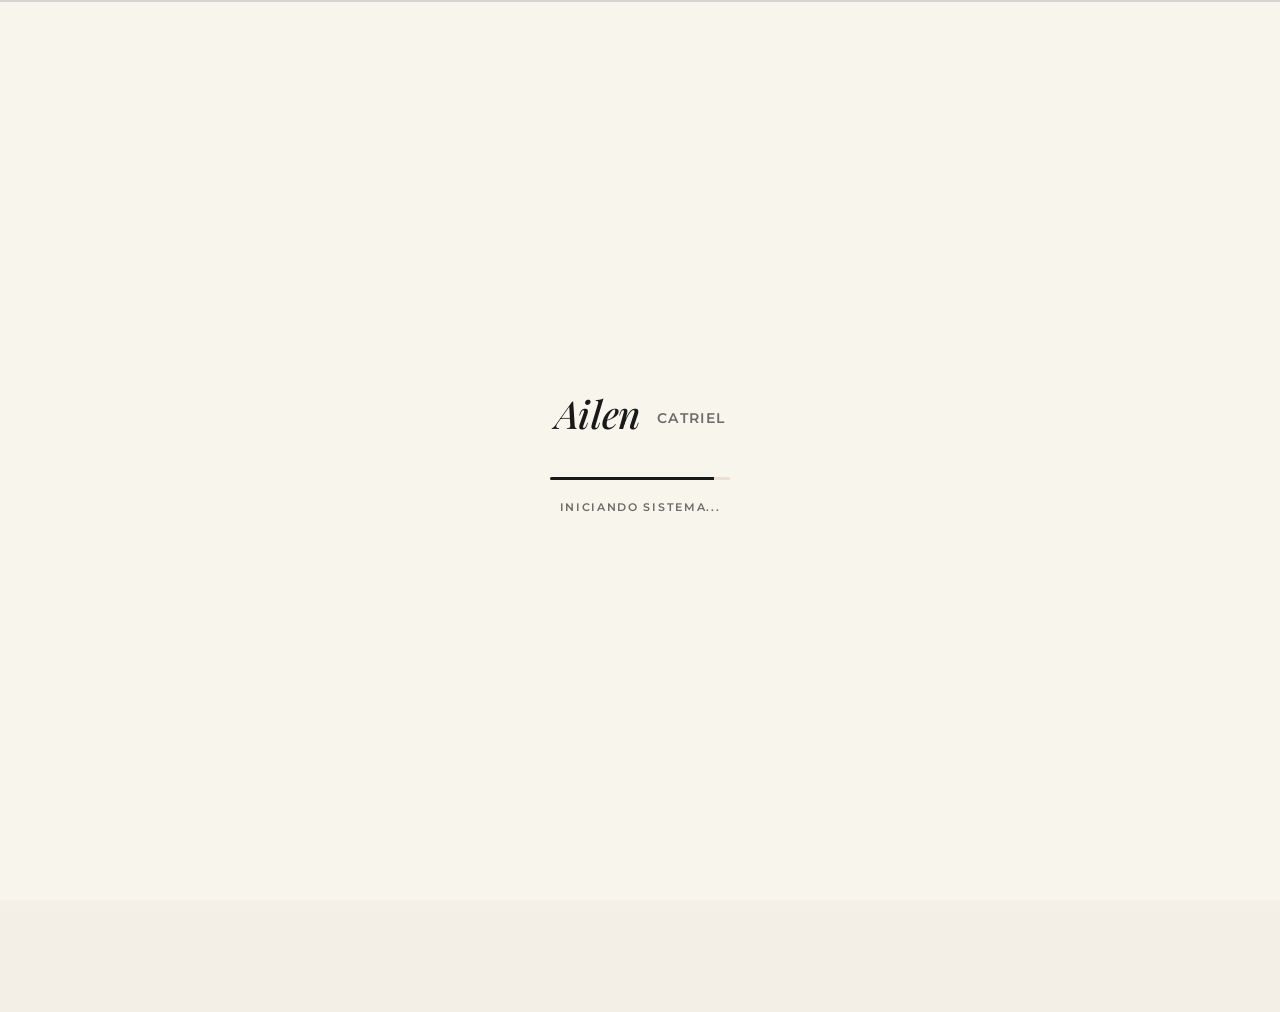
<file: index.html>
<!DOCTYPE html>
<html lang="es">

<head>
    <meta charset="UTF-8">
    <meta name="viewport" content="width=device-width, initial-scale=1.0">
    <title>Ailen AI | Creación de contenido con IA</title>
    <meta name="description"
        content="Ailen AI - Academia Digital Aceleradora de Inteligencia Artificial. Enlaces oficiales y recursos.">
    <link rel="icon" type="image/png" href="assets/img/ailencatriel/logo.png">
    <link rel="apple-touch-icon" href="assets/img/ailencatriel/logo.png">
    <link rel="stylesheet" href="assets/css/index.css">
    <!-- Google Fonts -->
    <link rel="preconnect" href="https://fonts.googleapis.com">
    <link rel="preconnect" href="https://fonts.gstatic.com" crossorigin>
    <link href="https://fonts.googleapis.com/css2?family=Montserrat:wght@400;500;600;700&family=Playfair+Display:ital,wght@0,500;1,400;1,500&display=swap"
        rel="stylesheet">
    <!-- Font Awesome -->
    <link rel="stylesheet" href="https://cdnjs.cloudflare.com/ajax/libs/font-awesome/6.5.1/css/all.min.css">
</head>

<body>
    <!-- Preloader -->
    <div id="preloader">
        <div class="loader-content">
            <div class="logo-animation">
                <span class="ailen-text">Ailen</span>
                <span class="ai-text">CATRIEL</span>
            </div>
            <div class="progress-bar">
                <div class="progress-fill"></div>
            </div>
            <p class="status-text">Iniciando sistema...</p>
        </div>
    </div>

    <!-- Cover Banner -->
    <div class="cover-banner fade-in"></div>

    <main class="linkhub-container">
        <div class="container linkhub-grid">
            <!-- Profile -->
            <div class="profile-side">
                <div class="image-wrapper fade-up">
                    <div class="avatar-glow"></div>
                    <img src="assets/img/ailencatriel/ailen.jpeg"
                        alt="Ailen AI" class="profile-img">
                </div>
                <div class="profile-info fade-up">
                    <span class="kicker">Ailen</span>
                    <h1 class="username">@ailen.catriel</h1>
                </div>
                <div class="divider fade-up" aria-hidden="true"></div>
                <!-- Social Icons -->
                <div class="social-icons fade-up">
                    <a href="https://instagram.com/ailen.catriel" target="_blank" class="social-icon"
                        aria-label="Instagram"><i class="fab fa-instagram"></i></a>
                    <a href="https://threads.net/@ailen.catriel" target="_blank" class="social-icon"
                        aria-label="Threads"><i class="fab fa-threads"></i></a>
                    <a href="mailto:aileenctariel@gmail.com" target="_blank" class="social-icon"
                        aria-label="Email"><i class="fa fa-envelope"></i></a>
                </div>
            </div>

            <!-- Links -->
            <div class="links-side">
                <!-- Link Buttons -->
                <div class="links-list">
                    <a href="#" class="link-card fade-up" id="booking-btn">
                        <div class="link-content">
                            <i class="fas fa-calendar"></i>
                            <span>ConsultorIA</span>
                        </div>
                        <i class="fas fa-chevron-right arrow"></i>
                    </a>

                    <!-- Premium Product -->
                    <div class="premium-wrapper fade-up">
                        <div class="premium-tag">PRÓXIMAMENTE</div>
                        <a href="#" class="link-card premium-link has-cover">
                            <div class="link-cover">
                                <img src="assets/img/adaia/adaia-portada.jpg"
                                    alt="ADAIA, Academia Digital de Avatares con Inteligencia Artificial"
                                    width="1280" height="720" loading="lazy">
                            </div>
                            <div class="link-row">
                                <div class="link-content">
                                    <img src="assets/img/ailencatriel/adaia-a.png"
                                        alt="ADAIA" class="link-img">
                                    <div class="text-group">
                                        <span class="card-title">ADAIA</span>
                                        <span class="card-subtitle">Academia Digital de Avatares con Inteligencia Artificial</span>
                                    </div>
                                </div>
                                <i class="fas fa-chevron-right arrow"></i>
                            </div>
                        </a>
                    </div>
                </div>
            </div>
        </div>

        <footer class="page-footer fade-up">
            <p class="location"><i class="fas fa-location-dot"></i> Misiones, Argentina</p>
            <p>&copy; 2026 Ailen Catriel</p>
        </footer>
    </main>

    <!-- Booking Modal -->
    <div id="booking-modal" class="modal">
        <div class="modal-content">
            <span class="close-modal">&times;</span>
            <div class="iframe-container">
                <iframe src="https://api.leadconnectorhq.com/widget/booking/6w6QV28lL0gbH6W4k1vD" allow="payment"
                    style="width: 100%; border:none; overflow: hidden;" scrolling="no"
                    id="GiVXtcoTuEfrkCoxpF0W_1795014527064"></iframe>
                <script src="https://link.msgsndr.com/js/form_embed.js" type="text/javascript"></script>
            </div>
        </div>
    </div>

    <script src="assets/js/index.js"></script>
</body>

</html>
</file>
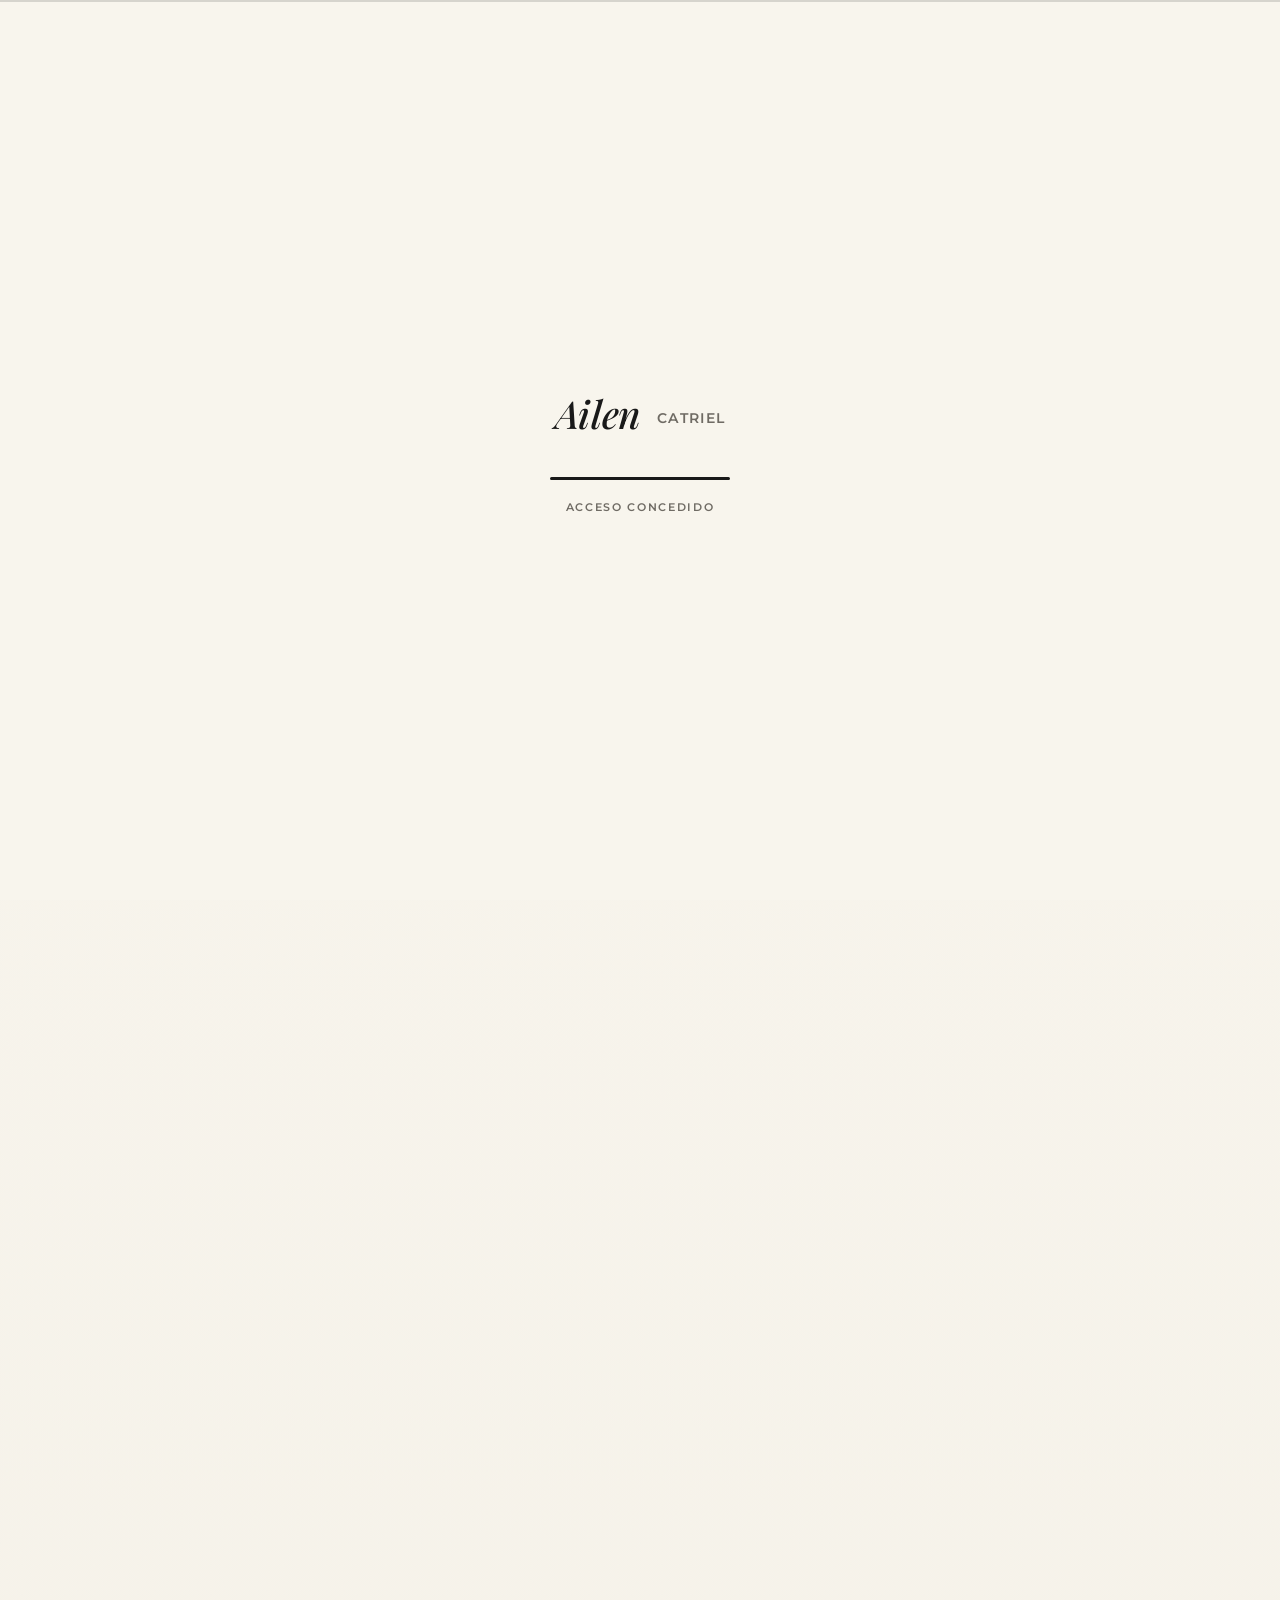
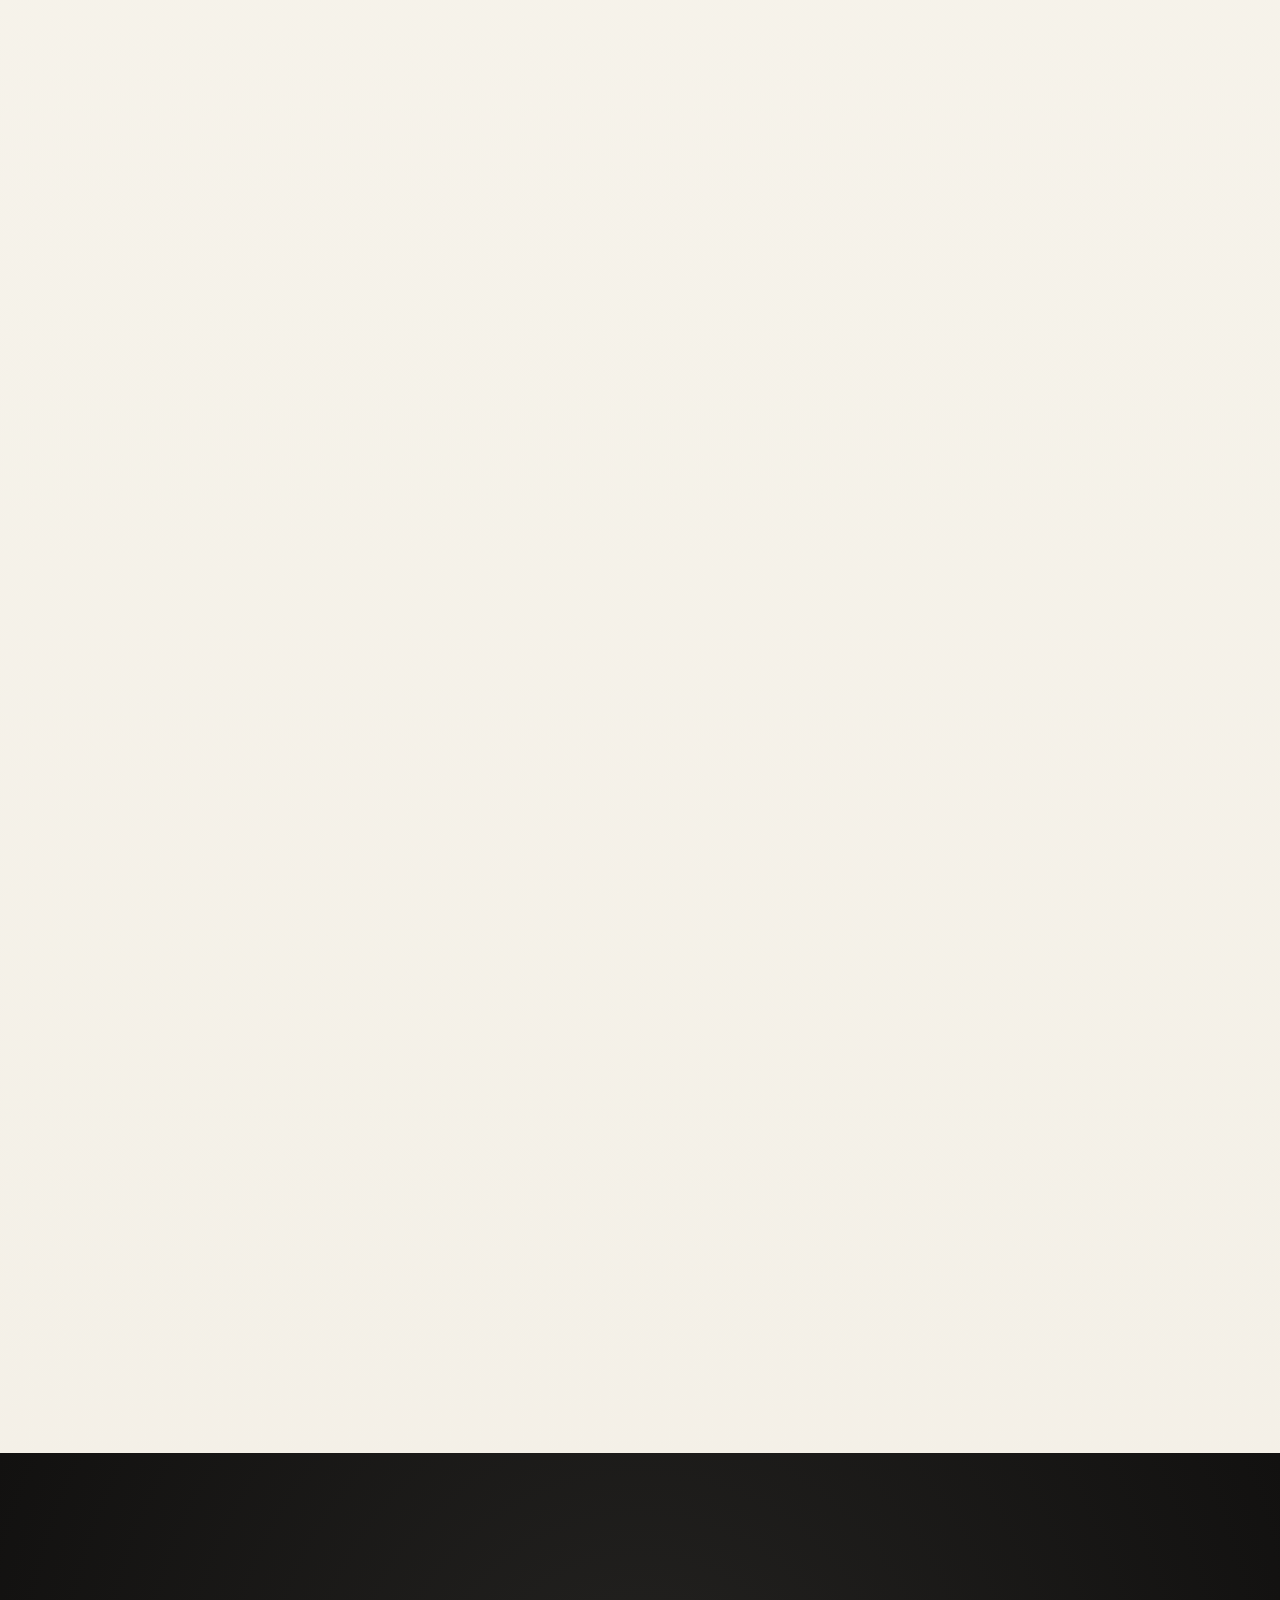
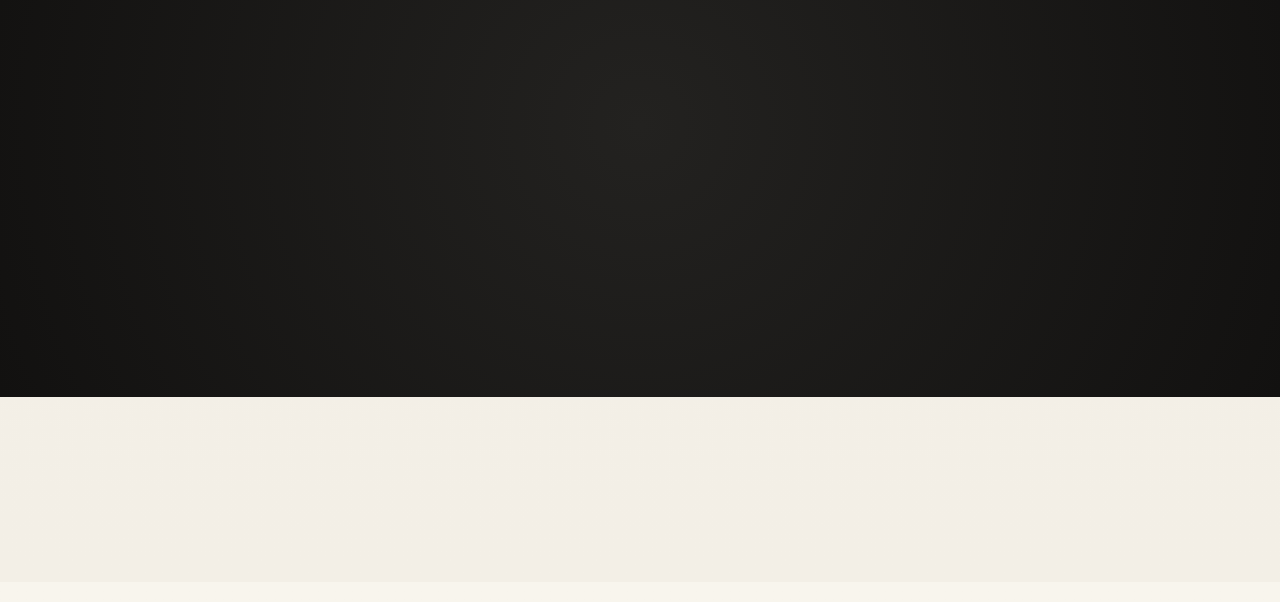
<file: prompts-influencer-mujer.html>
<!DOCTYPE html>
<html lang="es">

<head>
    <meta charset="UTF-8">
    <meta name="viewport" content="width=device-width, initial-scale=1.0">
    <title>+120 Prompts Influencer IA (Edición Femenina) | Ailen AI</title>
    <meta name="description"
        content="Domina el arte de la creación de contenido con IA. El eBook definitivo con más de 120 prompts para influencers.">
    <link rel="icon" type="image/png" href="assets/img/ailencatriel/logo.png">
    <link rel="apple-touch-icon" href="assets/img/ailencatriel/logo.png">
    <link rel="stylesheet" href="assets/css/prompts-influencer-mujer.css">
    <!-- Google Fonts -->
    <link rel="preconnect" href="https://fonts.googleapis.com">
    <link rel="preconnect" href="https://fonts.gstatic.com" crossorigin>
    <link
        href="https://fonts.googleapis.com/css2?family=Montserrat:wght@400;500;600;700&family=Playfair+Display:ital,wght@0,500;1,400;1,500;1,600&display=swap"
        rel="stylesheet">
    <!-- Font Awesome -->
    <link rel="stylesheet" href="https://cdnjs.cloudflare.com/ajax/libs/font-awesome/6.5.1/css/all.min.css">
</head>

<body>
    <!-- Preloader -->
    <div id="preloader">
        <div class="loader-content">
            <div class="logo-animation">
                <span class="ailen-text">Ailen</span>
                <span class="ai-text">CATRIEL</span>
            </div>
            <div class="progress-bar">
                <div class="progress-fill"></div>
            </div>
            <p class="status-text">Cargando eBook...</p>
        </div>
    </div>

    <!-- Navigation -->
    <nav class="product-nav">
        <div class="container product-nav-container">
            <div class="logo-animation">
                <span class="ailen-text">Ailen</span><span
                    class="ai-text">CATRIEL</span>
            </div>
        </div>
    </nav>

    <main>
        <!-- Hero Section -->
        <section class="product-hero">
            <div class="container product-grid">
                <div class="product-info">
                    <span class="ebook-tag fade-up">eBook Premium</span>
                    <h1 class="reveal-text">+120 Prompts<br>Influencer IA</h1>
                    <p class="fade-up">Edición Femenina: La guía definitiva para crear contenido visual
                        impactante, ahorrar horas de trabajo y profesionalizar tu marca personal con Inteligencia
                        Artificial.</p>
                    <div class="product-cta-group fade-up">
                        <a href="#cta" class="cta-button">
                            <span>Comprar ahora</span>
                            <i class="fas fa-arrow-right"></i>
                        </a>
                        <div class="price-tag">
                            <span class="old-price">$17.00</span>
                            <span class="new-price">$2.99 USD</span>
                        </div>
                    </div>
                </div>
                <div class="product-image-wrapper fade-in">
                    <div class="glow-effect"></div>
                    <div class="placeholder-img">
                        <img src="assets/img/120prompts/ebook+120prompts.png"
                            alt="Portada">
                    </div>
                </div>
            </div>
        </section>

        <!-- Features Section -->
        <section class="features">
            <div class="container">
                <div class="section-title fade-up">
                    <span class="eyebrow">¿Qué incluye?</span>
                    <h2>Contenido Exclusivo</h2>
                </div>
                <div class="features-grid">
                    <div class="feature-card fade-up">
                        <div class="feature-icon"><i class="fas fa-camera"></i></div>
                        <h3>Estética Realista</h3>
                        <p>Prompts optimizados para lograr texturas de piel, iluminación natural y escenarios que
                            parecen fotografías reales.</p>
                    </div>
                    <div class="feature-card fade-up">
                        <div class="feature-icon"><i class="fas fa-wand-magic-sparkles"></i></div>
                        <h3>Variedad de Estilos</h3>
                        <p>Desde outfits casuales hasta alta costura, lifestyle urbano, fitness y entornos de oficina
                            profesional.</p>
                    </div>
                    <div class="feature-card fade-up">
                        <div class="feature-icon"><i class="fas fa-clock"></i></div>
                        <h3>Ahorro de Tiempo</h3>
                        <p>Deja de adivinar qué escribir. Copia, pega y ajusta los detalles para obtener resultados en
                            segundos.</p>
                    </div>
                </div>
            </div>
        </section>

        <!-- Image Gallery Placeholders -->
        <section class="gallery">
            <div class="container">
                <div class="section-title fade-up">
                    <h2>Resultados Obtenidos</h2>
                    <p>Ejemplos de imágenes creadas con estos prompts</p>
                </div>
                <div class="gallery-grid">
                    <div class="placeholder-img fade-up">
                        <img src="assets/img/120prompts/9.jpg"
                            alt="imagen resultado">
                    </div>
                    <div class="placeholder-img fade-up">
                        <img src="assets/img/120prompts/3.png"
                            alt="imagen resultado">
                    </div>
                    <div class="placeholder-img fade-up">
                        <img src="assets/img/120prompts/8.jpg"
                            alt="imagen resultado">
                    </div>
                </div>
                <div class="gallery-grid">
                    <div class="placeholder-img fade-up">
                        <img src="assets/img/120prompts/2.png"
                            alt="imagen resultado">
                    </div>
                    <div class="placeholder-img fade-up">
                        <img src="assets/img/120prompts/4.png"
                            alt="imagen resultado">
                    </div>
                    <div class="placeholder-img fade-up">
                        <img src="assets/img/120prompts/5.png"
                            alt="imagen resultado">
                    </div>
                </div>
                <div class="gallery-grid">
                    <div class="placeholder-img fade-up">
                        <img src="assets/img/120prompts/6.png"
                            alt="imagen resultado">
                    </div>
                    <div class="placeholder-img fade-up">
                        <img src="assets/img/120prompts/1.png"
                            alt="imagen resultado">
                    </div>
                    <div class="placeholder-img fade-up">
                        <img src="assets/img/120prompts/7.jpg"
                            alt="imagen resultado">
                    </div>
                </div>
            </div>
        </section>

        <!-- Final CTA -->
        <section class="final-cta" id="cta">
            <div class="container">
                <div class="fade-up">
                    <h2>
                        ¿Lista para empezar?
                    </h2>
                    <p>
                        Obtén acceso inmediato al eBook y comienza a generar contenido que destaque en redes sociales
                        hoy mismo.
                    </p>
                    <a href="https://link.fastpaydirect.com/payment-link/6aa18023ceb12d9fc1a8bf32" class="cta-button">
                        Quiero descargar ahora
                    </a>
                </div>
            </div>
        </section>
    </main>

    <footer class="container site-footer fade-up">
        <p class="location"><i class="fas fa-location-dot"></i> El multiverso argentino
            de IA</p>
        <p class="copyright">&copy; 2026 Ailen Catriel | Creación de contenido
            con IA</p>
    </footer>

    <script src="assets/js/prompts-influencer-mujer.js"></script>
</body>

</html>
</file>
<file: assets/css/index.css>
:root {
    --color-bg: #F8F5ED;
    --color-bg-alt: #F3EFE6;
    --color-surface: #FAF8F2;
    --color-surface-alt: #E8E1D4;
    --color-text: #191919;
    --color-text-muted: #6F6B64;
    --color-border: rgba(25, 25, 25, 0.70);
    --color-border-soft: rgba(25, 25, 25, 0.15);

    --font-sans: 'Montserrat', sans-serif;
    --font-serif: 'Playfair Display', serif;

    --radius-card: 22px;
    --radius-pill: 999px;

    --shadow-soft: 0 5px 18px rgba(0, 0, 0, 0.025);
    --shadow-hover: 0 12px 28px rgba(0, 0, 0, 0.07);

    --ease-premium: cubic-bezier(.22, 1, .36, 1);
    --transition: all 250ms var(--ease-premium);
}

* {
    margin: 0;
    padding: 0;
    box-sizing: border-box;
}

body {
    background: linear-gradient(180deg, var(--color-bg) 0%, var(--color-bg-alt) 100%);
    color: var(--color-text);
    font-family: var(--font-sans);
    line-height: 1.6;
    overflow-x: hidden;
}

h1 {
    font-family: var(--font-sans);
}

.container {
    max-width: 1100px;
    margin: 0 auto;
    padding: 0 2rem;
}

a {
    cursor: pointer;
}

a:focus-visible,
button:focus-visible {
    outline: 2px solid var(--color-text);
    outline-offset: 4px;
}

/* Preloader */
#preloader {
    position: fixed;
    top: 0;
    left: 0;
    width: 100%;
    height: 100%;
    background: var(--color-bg);
    display: flex;
    justify-content: center;
    align-items: center;
    z-index: 9999;
}

#preloader::after {
    content: "";
    position: absolute;
    top: 0;
    left: 0;
    width: 100%;
    height: 2px;
    background: var(--color-border-soft);
}

.loader-content {
    text-align: center;
}

.logo-animation {
    font-family: var(--font-serif);
    font-style: italic;
    font-weight: 500;
    font-size: 2.4rem;
    margin-bottom: 2rem;
    letter-spacing: -0.01em;
    color: var(--color-text);
}

.ai-text {
    font-family: var(--font-sans);
    font-style: normal;
    font-weight: 600;
    font-size: 0.85rem;
    letter-spacing: 0.1em;
    text-transform: uppercase;
    color: var(--color-text-muted);
    display: inline-block;
    vertical-align: middle;
    margin-left: 0.4rem;
}

.progress-bar {
    width: 180px;
    height: 3px;
    background: var(--color-surface-alt);
    margin: 0 auto;
    border-radius: var(--radius-pill);
    overflow: hidden;
}

.progress-fill {
    width: 0%;
    height: 100%;
    background: var(--color-text);
}

.status-text {
    margin-top: 1.2rem;
    font-size: 0.7rem;
    letter-spacing: 0.15em;
    text-transform: uppercase;
    color: var(--color-text-muted);
    font-weight: 600;
}

/* Cover Banner */
.cover-banner {
    position: relative;
    width: 100%;
    height: 280px;
    background-image: url('../img/ailencatriel/banner-cover.png');
    background-size: cover;
    background-position: center;
}

.cover-banner::after {
    content: "";
    position: absolute;
    left: 0;
    right: 0;
    bottom: 0;
    height: 90px;
    background: linear-gradient(to bottom, rgba(248, 245, 237, 0), var(--color-bg));
}

.linkhub-container {
    display: flex;
    flex-direction: column;
    align-items: center;
    padding: 0 0 4rem 0;
}

.linkhub-grid {
    width: 100%;
    max-width: 460px;
    margin: 0 auto;
    padding: 0 1.5rem;
    display: flex;
    flex-direction: column;
}

@media (min-width: 900px) {
    .linkhub-grid {
        max-width: 1100px;
        padding: 0 2rem;
        display: grid;
        grid-template-columns: 1fr 1fr;
        gap: 5rem;
        align-items: flex-start;
    }
}

.page-footer {
    width: 100%;
    padding: 0 1.5rem;
}

.profile-side {
    text-align: center;
    margin-top: -110px;
    position: relative;
    z-index: 10;
}

.image-wrapper {
    position: relative;
    width: 190px;
    height: 190px;
    margin: 0 auto 42px;
}

@media (min-width: 900px) {
    .image-wrapper {
        width: 230px;
        height: 230px;
        margin: 0 auto 48px;
    }

    .profile-side {
        margin-top: -130px;
    }
}

.image-wrapper::before {
    content: "";
    position: absolute;
    inset: -8px;
    border: 1px solid var(--color-border-soft);
    border-radius: 50%;
}

.avatar-glow {
    position: absolute;
    top: 50%;
    left: 50%;
    transform: translate(-50%, -50%);
    width: 130%;
    height: 130%;
    background: radial-gradient(circle, rgba(232, 225, 212, 0.55) 0%, transparent 70%);
    z-index: 1;
    pointer-events: none;
}

.profile-img {
    width: 100%;
    height: 100%;
    object-fit: cover;
    border-radius: 50%;
    border: 1px solid rgba(25, 25, 25, 0.75);
    box-shadow: 0 12px 30px rgba(0, 0, 0, 0.08);
    position: relative;
    z-index: 2;
    background: var(--color-surface);
    transition: transform 500ms var(--ease-premium);
}

.profile-info {
    display: flex;
    flex-direction: column;
    align-items: center;
}

.kicker {
    font-family: var(--font-sans);
    font-size: 0.7rem;
    font-weight: 600;
    letter-spacing: 0.22em;
    text-transform: uppercase;
    color: var(--color-text-muted);
    margin-bottom: 0.6rem;
}

.username {
    font-family: var(--font-serif);
    font-style: italic;
    font-weight: 400;
    font-size: clamp(36px, 8vw, 52px);
    letter-spacing: -0.01em;
    color: var(--color-text);
    white-space: nowrap;
}

.divider {
    width: 70px;
    height: 1px;
    background: var(--color-text);
    opacity: 0.35;
    margin: 28px auto 0;
}

.links-side {
    display: flex;
    flex-direction: column;
    gap: 60px;
    position: relative;
    z-index: 10;
    margin-top: 60px;
}

@media (min-width: 900px) {
    .links-side {
        margin-top: 3rem;
    }
}

.social-icons {
    display: flex;
    gap: 1rem;
    justify-content: center;
    margin-top: 28px;
}

.social-icon {
    width: 54px;
    height: 54px;
    background: transparent;
    border-radius: 50%;
    display: flex;
    align-items: center;
    justify-content: center;
    color: var(--color-text);
    font-size: 1.15rem;
    text-decoration: none;
    border: 1px solid var(--color-text);
    transition: var(--transition);
}

.social-icon:hover {
    background: var(--color-text);
    color: var(--color-bg);
    transform: translateY(-4px);
    box-shadow: var(--shadow-hover);
}

.social-icon:active {
    transform: translateY(-1px) scale(0.97);
}

.links-list {
    display: flex;
    flex-direction: column;
    gap: 20px;
}

.link-card {
    position: relative;
    overflow: hidden;
    background: rgba(255, 255, 255, 0.25);
    padding: 1.7rem 1.9rem;
    min-height: 96px;
    border-radius: var(--radius-card);
    text-decoration: none;
    color: var(--color-text);
    display: flex;
    align-items: center;
    justify-content: space-between;
    gap: 1rem;
    border: 1px solid var(--color-border);
    box-shadow: var(--shadow-soft);
    transition: transform 300ms var(--ease-premium), background 300ms var(--ease-premium), box-shadow 300ms var(--ease-premium), border-color 300ms var(--ease-premium);
}

.link-card::after {
    content: "";
    position: absolute;
    left: 0;
    bottom: 0;
    height: 1px;
    width: 0%;
    background: rgba(25, 25, 25, 0.35);
    transition: width 350ms var(--ease-premium);
}

.link-card * {
    pointer-events: none;
}

.link-card:hover {
    background: var(--color-surface);
    border-color: var(--color-text);
    transform: translateY(-4px);
    box-shadow: var(--shadow-hover);
}

.link-card:hover::after {
    width: 100%;
}

.link-card:active {
    transform: translateY(-1px);
}

.link-content {
    display: flex;
    align-items: center;
    gap: 1.1rem;
    font-family: var(--font-sans);
    font-weight: 600;
    font-size: 0.92rem;
    text-transform: uppercase;
    letter-spacing: 0.03em;
    text-align: left;
}

.link-content i,
.link-img {
    font-size: 1.2rem;
    width: 2rem;
    flex-shrink: 0;
    color: var(--color-text);
    object-fit: contain;
}

.arrow {
    font-size: 0.8rem;
    opacity: 0.4;
    color: var(--color-text);
    transition: var(--transition);
    flex-shrink: 0;
}

.link-card:hover .arrow {
    opacity: 1;
    transform: translateX(5px);
}

.text-group {
    display: flex;
    flex-direction: column;
    gap: 0.15rem;
}

.card-title {
    font-family: var(--font-sans);
    font-weight: 600;
    font-size: 0.92rem;
    text-transform: uppercase;
    letter-spacing: 0.06em;
    line-height: 1.2;
}

.card-subtitle {
    font-family: var(--font-serif);
    font-style: italic;
    font-weight: 400;
    font-size: 0.95rem;
    text-transform: none;
    letter-spacing: 0;
    color: rgba(25, 25, 25, 0.65);
}

.premium-wrapper {
    position: relative;
    margin-top: 16px;
}

.premium-link {
    background: var(--color-surface-alt);
}

.premium-link:hover {
    background: #E2DAC9;
}

/* Tarjeta con portada: imagen arriba a todo el ancho y la fila de texto abajo */
.link-card.has-cover {
    flex-direction: column;
    align-items: stretch;
    gap: 0;
    padding: 0;
}

.link-cover {
    overflow: hidden;
    border-bottom: 1px solid var(--color-border);
    background: #ffffff;
}

.link-cover img {
    display: block;
    width: 100%;
    height: auto;
    aspect-ratio: 16 / 9;
    object-fit: cover;
    transition: transform 600ms var(--ease-premium);
}

.has-cover:hover .link-cover img {
    transform: scale(1.03);
}

.has-cover .link-row {
    display: flex;
    align-items: center;
    justify-content: space-between;
    gap: 1rem;
    padding: 1.3rem 1.9rem;
}

.premium-tag {
    position: absolute;
    top: -12px;
    left: 24px;
    z-index: 5;
    background: var(--color-text);
    color: var(--color-bg);
    padding: 0.3rem 1rem;
    border-radius: var(--radius-pill);
    font-family: var(--font-sans);
    font-size: 0.62rem;
    font-weight: 700;
    letter-spacing: 0.12em;
    text-transform: uppercase;
}

footer {
    margin-top: 3.5rem;
    padding-top: 2.2rem;
    border-top: 1px solid var(--color-border-soft);
    color: var(--color-text-muted);
    font-size: 0.82rem;
    text-align: center;
}

@media (min-width: 900px) {
    footer {
        max-width: 460px;
        margin-left: auto;
        margin-right: auto;
    }
}

.location {
    margin-bottom: 0.5rem;
    display: flex;
    align-items: center;
    justify-content: center;
    gap: 0.5rem;
    color: var(--color-text-muted);
    font-weight: 600;
}

.fade-in {
    opacity: 0;
}

.fade-up {
    opacity: 0;
    transform: translateY(18px);
}

@media (max-width: 480px) {
    .cover-banner {
        height: 220px;
    }

    .profile-side {
        margin-top: -80px;
    }

    .image-wrapper {
        width: 150px;
        height: 150px;
        margin-bottom: 34px;
    }

    .links-side {
        gap: 48px;
        margin-top: 48px;
    }

    .link-card {
        padding: 1.4rem 1.4rem;
    }

    .has-cover .link-row {
        padding: 1.1rem 1.4rem;
    }

    .modal-content {
        padding: 1rem;
        padding-top: 60px;
        margin: auto;
        width: 95%;
    }

    .iframe-container {
        min-height: 480px;
    }

    .iframe-container iframe {
        min-height: 480px;
    }
}

@media (prefers-reduced-motion: reduce) {

    *,
    *::before,
    *::after {
        animation-duration: 0.01ms !important;
        transition-duration: 0.01ms !important;
    }

    .fade-in,
    .fade-up {
        opacity: 1 !important;
        transform: none !important;
    }
}

/* Booking Modal */
.modal {
    position: fixed;
    z-index: 10000;
    left: 0;
    top: 0;
    width: 100%;
    height: 100%;
    overflow: auto;
    background-color: rgba(248, 245, 237, 0.85);
    backdrop-filter: blur(10px);
    display: none;
    align-items: center;
    justify-content: center;
    opacity: 0;
    transition: opacity 0.4s ease;
}

.modal.show {
    display: flex;
    opacity: 1;
}

.modal-content {
    background-color: var(--color-surface);
    border: 1px solid var(--color-border-soft);
    border-radius: 20px;
    width: 90%;
    max-width: 600px;
    position: relative;
    margin: auto;
    padding: 1.5rem;
    padding-top: 64px; /* espacio para la × */
    box-shadow: 0 24px 60px rgba(0, 0, 0, 0.15);
    transform: scale(0.96);
    transition: transform 0.4s var(--ease-premium);
}

.modal.show .modal-content {
    transform: scale(1);
}

/* botón circular por encima del calendario (el iframe va después en el HTML y lo tapaba) */
.close-modal {
    position: absolute;
    top: 12px;
    right: 12px;
    z-index: 2;
    width: 40px;
    height: 40px;
    display: grid;
    place-items: center;
    border-radius: 50%;
    background: var(--color-surface);
    border: 1px solid var(--color-border-soft);
    box-shadow: 0 4px 14px rgba(0, 0, 0, 0.12);
    color: var(--color-text);
    font-size: 26px;
    font-weight: 400;
    line-height: 1;
    cursor: pointer;
    transition: var(--transition);
}

.close-modal:hover {
    color: var(--color-text-muted);
    transform: scale(1.1);
}

.iframe-container {
    width: 100%;
    min-height: 550px;
    display: flex;
    justify-content: center;
    align-items: center;
}

.iframe-container iframe {
    min-height: 550px;
}
</file>
<file: assets/css/prompts-influencer-mujer.css>
:root {
    --color-bg: #F8F5ED;
    --color-bg-alt: #F3EFE6;
    --color-surface: #FAF8F2;
    --color-surface-alt: #E8E1D4;
    --color-text: #191919;
    --color-text-muted: #6F6B64;
    --color-border: rgba(25, 25, 25, 0.70);
    --color-border-soft: rgba(25, 25, 25, 0.15);

    --font-sans: 'Montserrat', sans-serif;
    --font-serif: 'Playfair Display', serif;

    --radius-card: 22px;
    --radius-pill: 999px;

    --shadow-soft: 0 5px 18px rgba(0, 0, 0, 0.025);
    --shadow-hover: 0 12px 28px rgba(0, 0, 0, 0.07);

    --ease-premium: cubic-bezier(.22, 1, .36, 1);
    --transition: all 250ms var(--ease-premium);
}

* {
    margin: 0;
    padding: 0;
    box-sizing: border-box;
}

body {
    background: linear-gradient(180deg, var(--color-bg) 0%, var(--color-bg-alt) 100%);
    color: var(--color-text);
    font-family: var(--font-sans);
    line-height: 1.6;
    overflow-x: hidden;
}

h1,
h2,
h3 {
    font-family: var(--font-sans);
}

.container {
    max-width: 1100px;
    margin: 0 auto;
    padding: 0 2rem;
}

a:focus-visible,
button:focus-visible {
    outline: 2px solid var(--color-text);
    outline-offset: 4px;
}

#preloader {
    position: fixed;
    top: 0;
    left: 0;
    width: 100%;
    height: 100%;
    background: var(--color-bg);
    display: flex;
    justify-content: center;
    align-items: center;
    z-index: 9999;
}

#preloader::after {
    content: "";
    position: absolute;
    top: 0;
    left: 0;
    width: 100%;
    height: 2px;
    background: var(--color-border-soft);
}

.loader-content {
    text-align: center;
}

.logo-animation {
    font-family: var(--font-serif);
    font-style: italic;
    font-weight: 500;
    font-size: 2.4rem;
    margin-bottom: 2rem;
    letter-spacing: -0.01em;
    color: var(--color-text);
}

.ai-text {
    font-family: var(--font-sans);
    font-style: normal;
    font-weight: 600;
    font-size: 0.85rem;
    letter-spacing: 0.1em;
    text-transform: uppercase;
    color: var(--color-text-muted);
    display: inline-block;
    vertical-align: middle;
    margin-left: 0.4rem;
}

.progress-bar {
    width: 180px;
    height: 3px;
    background: var(--color-surface-alt);
    margin: 0 auto;
    border-radius: var(--radius-pill);
    overflow: hidden;
}

.progress-fill {
    width: 0%;
    height: 100%;
    background: var(--color-text);
}

.status-text {
    margin-top: 1.2rem;
    font-size: 0.7rem;
    letter-spacing: 0.15em;
    text-transform: uppercase;
    color: var(--color-text-muted);
    font-weight: 600;
}

.fade-in {
    opacity: 0;
}

.fade-up {
    opacity: 0;
    transform: translateY(20px);
}

.reveal-text {
    opacity: 0;
    transform: translateY(10px);
}

@keyframes revealText {
    to {
        opacity: 1;
        transform: translateY(0);
    }
}

@media (prefers-reduced-motion: reduce) {

    *,
    *::before,
    *::after {
        animation-duration: 0.01ms !important;
        transition-duration: 0.01ms !important;
    }

    .fade-in,
    .fade-up,
    .reveal-text {
        opacity: 1 !important;
        transform: none !important;
    }
}

.location {
    margin-top: 0.5rem;
    display: flex;
    align-items: center;
    gap: 0.5rem;
    color: var(--color-text-muted);
    font-weight: 600;
}

/* Product Styles */
html {
    scroll-behavior: smooth;
}

.product-nav {
    position: absolute;
    top: 0;
    width: 100%;
    padding: 2rem 0;
    z-index: 100;
}

.product-nav-container {
    display: flex;
    justify-content: space-between;
    align-items: center;
}

.product-hero {
    min-height: 90vh;
    display: flex;
    align-items: center;
    padding: 6rem 0;
    position: relative;
}

.product-grid {
    display: grid;
    grid-template-columns: 1.2fr 0.8fr;
    gap: 4rem;
    align-items: center;
}

.product-info {
    z-index: 2;
}

.ebook-tag {
    display: inline-block;
    background: var(--color-text);
    color: var(--color-bg);
    padding: 0.4rem 1.2rem;
    border-radius: var(--radius-pill);
    font-family: var(--font-sans);
    font-weight: 700;
    font-size: 0.7rem;
    letter-spacing: 0.15em;
    margin-bottom: 1.8rem;
    text-transform: uppercase;
}

.product-info h1 {
    font-family: var(--font-serif);
    font-style: italic;
    font-weight: 500;
    font-size: clamp(2.4rem, 6vw, 4.2rem);
    line-height: 1.08;
    margin-bottom: 1.5rem;
    color: var(--color-text);
    letter-spacing: -0.01em;
}

.product-info p {
    font-size: 1.1rem;
    color: var(--color-text-muted);
    max-width: 560px;
    margin-bottom: 2.5rem;
}

.product-cta-group {
    display: flex;
    flex-wrap: wrap;
    gap: 1.8rem;
    align-items: center;
}

.cta-button {
    background: rgba(255, 255, 255, 0.25);
    color: var(--color-text);
    padding: 1.1rem 2.4rem;
    border-radius: var(--radius-pill);
    text-decoration: none;
    font-family: var(--font-sans);
    font-weight: 600;
    font-size: 0.95rem;
    text-transform: uppercase;
    letter-spacing: 0.06em;
    transition: transform 300ms var(--ease-premium), background 300ms var(--ease-premium), box-shadow 300ms var(--ease-premium), border-color 300ms var(--ease-premium);
    border: 1px solid var(--color-border);
    box-shadow: var(--shadow-soft);
    display: inline-flex;
    align-items: center;
    gap: 0.9rem;
}

.cta-button:hover {
    background: var(--color-surface);
    border-color: var(--color-text);
    transform: translateY(-4px);
    box-shadow: var(--shadow-hover);
}

.cta-button:active {
    transform: translateY(-1px);
}

.price-tag {
    font-family: var(--font-sans);
}

.price-tag .old-price {
    color: var(--color-text-muted);
    text-decoration: line-through;
    font-size: 1rem;
    display: block;
}

.price-tag .new-price {
    color: var(--color-text);
    font-family: var(--font-serif);
    font-style: italic;
    font-weight: 600;
    font-size: 2.6rem;
}

.product-image-wrapper {
    position: relative;
    width: 100%;
}

.placeholder-img {
    width: 100%;
    aspect-ratio: 3/4;
    background: var(--color-surface);
    border: 1px solid var(--color-border-soft);
    border-radius: var(--radius-card);
    box-shadow: var(--shadow-soft);
    display: flex;
    flex-direction: column;
    align-items: center;
    justify-content: center;
    color: var(--color-text-muted);
    transition: transform 300ms var(--ease-premium), box-shadow 300ms var(--ease-premium);
    overflow: hidden;
    position: relative;
}

.placeholder-img i {
    font-size: 3rem;
    margin-bottom: 1rem;
    color: var(--color-text);
}

.placeholder-img:hover {
    transform: translateY(-4px);
    box-shadow: var(--shadow-hover);
}

.placeholder-img p {
    font-family: var(--font-sans);
    font-weight: 600;
    letter-spacing: 0.05em;
    margin-top: 0.5rem;
    color: var(--color-text);
}

.gallery-grid .placeholder-img img {
    width: 100%;
    height: 100%;
    object-fit: contain;
    display: block;
}

.product-image-wrapper .placeholder-img img {
    width: 100%;
    height: 100%;
    object-fit: cover;
    display: block;
}

.glow-effect {
    position: absolute;
    top: 50%;
    left: 50%;
    transform: translate(-50%, -50%);
    width: 120%;
    height: 120%;
    background: radial-gradient(circle, rgba(232, 225, 212, 0.5) 0%, transparent 70%);
    pointer-events: none;
}

.section-title {
    text-align: center;
    margin-bottom: 4rem;
}

.eyebrow {
    display: inline-block;
    color: var(--color-text-muted);
    letter-spacing: 0.2em;
    font-weight: 600;
    font-size: 0.75rem;
    text-transform: uppercase;
}

.section-title h2 {
    font-family: var(--font-serif);
    font-style: italic;
    font-weight: 500;
    font-size: clamp(2rem, 4vw, 2.8rem);
    margin-top: 0.8rem;
    margin-bottom: 1rem;
    color: var(--color-text);
}

.section-title p {
    color: var(--color-text-muted);
}

.features-grid {
    display: grid;
    grid-template-columns: repeat(auto-fit, minmax(300px, 1fr));
    gap: 2rem;
    margin-bottom: 6rem;
}

.feature-card {
    background: rgba(255, 255, 255, 0.25);
    padding: 2.4rem;
    border-radius: var(--radius-card);
    border: 1px solid var(--color-border);
    box-shadow: var(--shadow-soft);
    transition: transform 300ms var(--ease-premium), background 300ms var(--ease-premium), box-shadow 300ms var(--ease-premium), border-color 300ms var(--ease-premium);
}

.feature-card:hover {
    background: var(--color-surface);
    border-color: var(--color-text);
    transform: translateY(-4px);
    box-shadow: var(--shadow-hover);
}

.feature-icon {
    font-size: 1.6rem;
    color: var(--color-text);
    margin-bottom: 1.5rem;
}

.feature-card h3 {
    font-family: var(--font-sans);
    font-weight: 600;
    font-size: 1.15rem;
    letter-spacing: 0.02em;
    text-transform: uppercase;
    margin-bottom: 1rem;
    color: var(--color-text);
}

.feature-card p {
    color: var(--color-text-muted);
    font-size: 0.95rem;
}

.gallery-grid {
    display: grid;
    grid-template-columns: repeat(3, 1fr);
    gap: 1.5rem;
    margin-bottom: 4rem;
}

/* Logo del nav */
.product-nav .logo-animation {
    font-size: 1.6rem;
    margin-bottom: 0;
}

.product-nav .ailen-text {
    color: var(--color-text);
}

/* CTA final */
.final-cta {
    padding: 8rem 0;
    background: radial-gradient(circle at center, #232220 0%, #121110 100%);
}

.final-cta .container {
    text-align: center;
}

.final-cta h2 {
    font-family: var(--font-serif);
    font-style: italic;
    font-weight: 500;
    font-size: 3rem;
    margin-bottom: 2rem;
    color: var(--color-bg);
}

.final-cta p {
    font-size: 1.15rem;
    margin-bottom: 3rem;
    color: rgba(248, 245, 237, 0.75);
    max-width: 600px;
    margin-left: auto;
    margin-right: auto;
}

.final-cta .cta-button,
.final-cta .cta-button:hover {
    background: var(--color-bg);
}

.final-cta .cta-button {
    padding: 1.4rem 3.5rem;
    font-size: 1rem;
}

/* Footer */
footer.site-footer {
    padding: 4rem 0;
    text-align: center;
    border-top: 1px solid var(--color-border-soft);
}

.site-footer .location {
    justify-content: center;
}

.site-footer .copyright {
    color: var(--color-text-muted);
    font-size: 0.85rem;
}

@media (max-width: 900px) {
    .product-grid {
        grid-template-columns: 1fr;
        text-align: center;
        gap: 3rem;
    }

    .product-info p {
        margin: 0 auto 2.5rem;
    }

    .product-cta-group {
        justify-content: center;
    }

    .gallery-grid {
        grid-template-columns: 1fr;
    }
}

@media (max-width: 480px) {
    .container {
        padding: 0 1.25rem;
    }

    .logo-animation {
        font-size: 1.7rem;
        margin-bottom: 1.5rem;
    }

    .product-info p {
        font-size: 1rem;
    }

    .cta-button {
        padding: 1rem 1.8rem;
        font-size: 0.9rem;
        width: 100%;
        justify-content: center;
    }

    .final-cta h2 {
        font-size: 2.1rem !important;
    }

    .final-cta .cta-button {
        padding: 1.2rem 2rem !important;
        font-size: 0.95rem !important;
        width: 100%;
        justify-content: center;
    }
}
</file>
